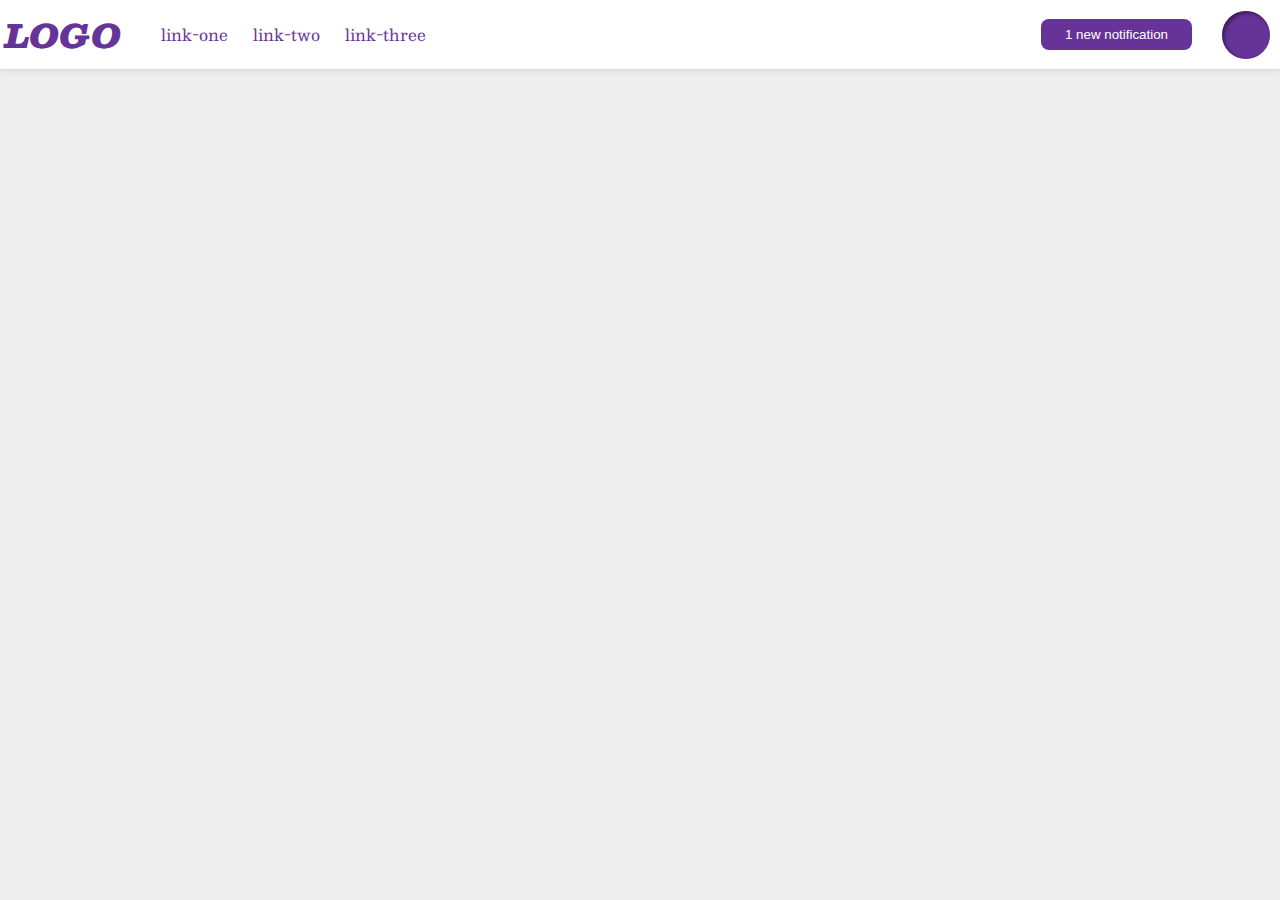
<file: flex/03-flex-header-2/index.html>
<!DOCTYPE html>
<html lang="en">

<head>
  <meta charset="UTF-8">
  <meta http-equiv="X-UA-Compatible" content="IE=edge">
  <meta name="viewport" content="width=device-width, initial-scale=1.0">
  <title>Flex Header 2</title>
  <link rel="stylesheet" href="style.css">
</head>

<body>
  <div class="header">
    <div class="nav">
      <div class="logo">
        LOGO
      </div>
      <ul class="links">
        <li><a href="https://google.com">link-one</a></li>
        <li><a href="https://google.com">link-two</a></li>
        <li><a href="https://google.com">link-three</a></li>
      </ul>
    </div>
    <div class="notification">
      <button class="notifications">
        1 new notification
      </button>
      <div class="profile-image"></div>
    </div>
  </div>
</body>

</html>
</file>
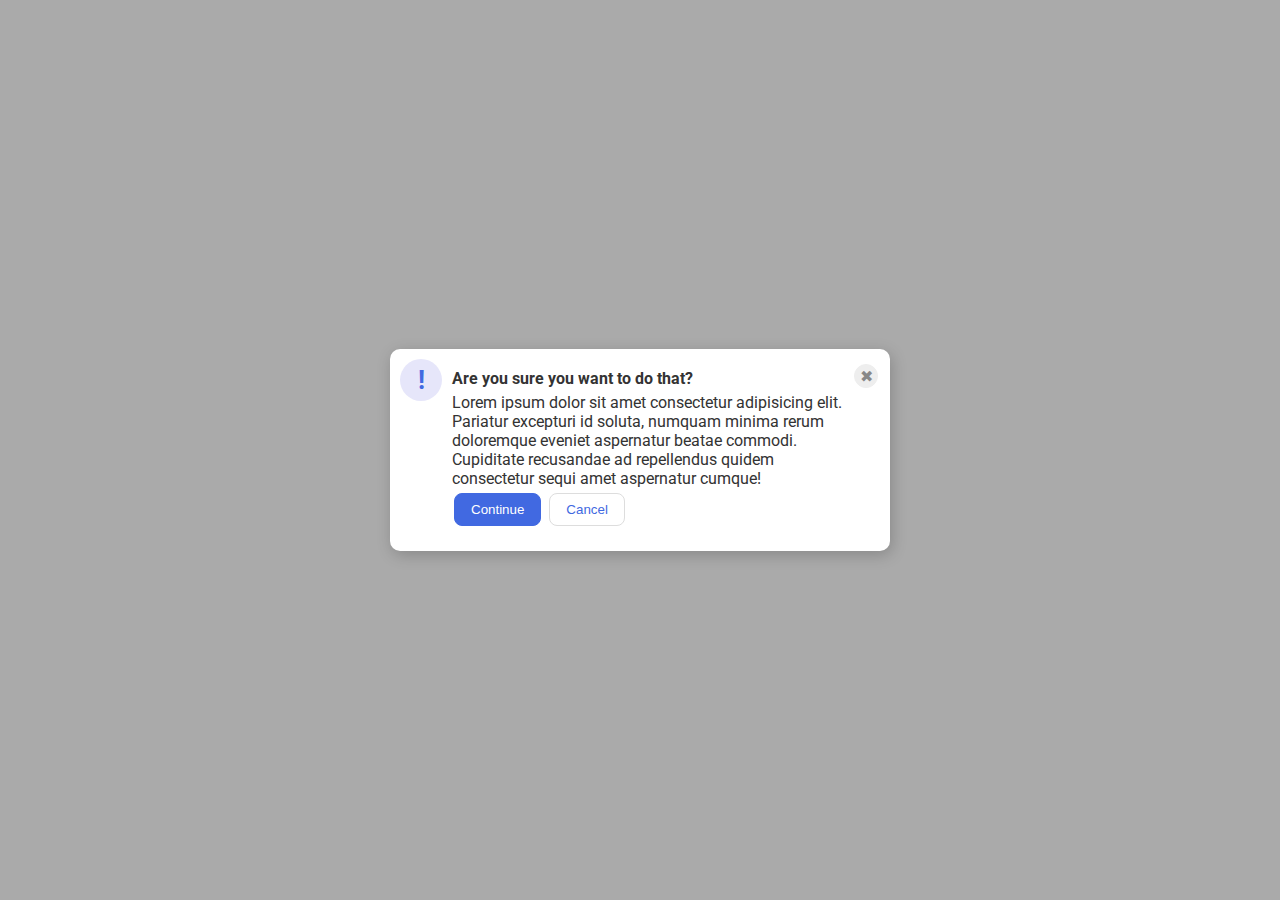
<file: flex/05-flex-modal/index.html>
<!DOCTYPE html>
<html lang="en">
  <head>
    <meta charset="UTF-8">
    <meta http-equiv="X-UA-Compatible" content="IE=edge">
    <meta name="viewport" content="width=device-width, initial-scale=1.0">
    <link rel="stylesheet" href="style.css">
    <title>Modal</title>
  </head>
  <body>
    <div class="modal">
      <div class="icon">!</div>
      <div class="container">
        <div class="header">Are you sure you want to do that?</div>
        <div class="text">Lorem ipsum dolor sit amet consectetur adipisicing elit. Pariatur excepturi id soluta, numquam
          minima rerum doloremque eveniet aspernatur beatae commodi. Cupiditate recusandae ad repellendus quidem consectetur
          sequi amet aspernatur cumque!</div>
        <button class="continue">Continue</button>
        <button class="cancel">Cancel</button>
      </div>
      <button class="close-button">✖</button>
    </div>
  </body>
</html>
</file>
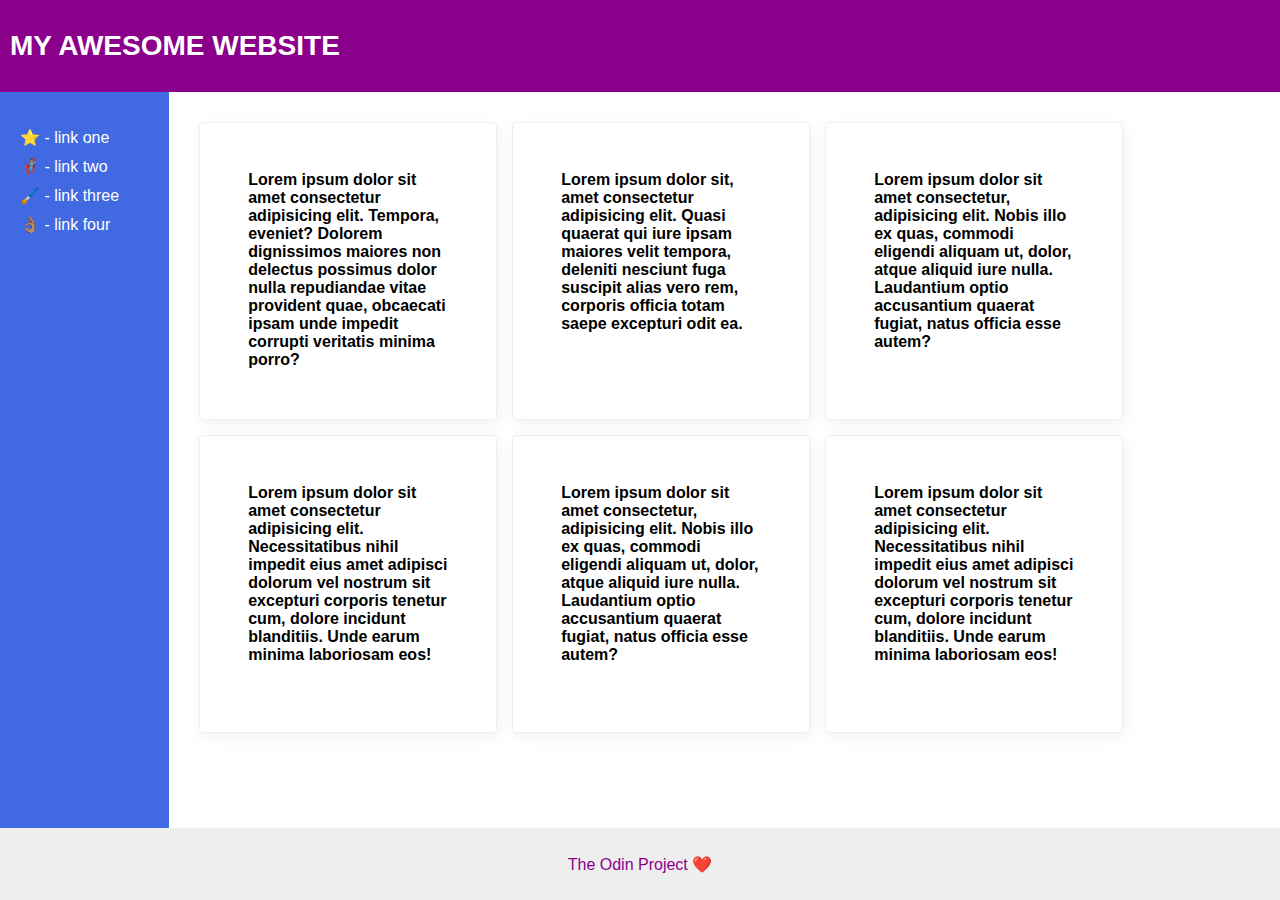
<file: flex/07-flex-layout-2/index.html>
<!DOCTYPE html>
<html lang="en">

<head>
  <meta charset="UTF-8">
  <meta http-equiv="X-UA-Compatible" content="IE=edge">
  <meta name="viewport" content="width=device-width, initial-scale=1.0">
  <title>The Holy Grail</title>
  <link rel="stylesheet" href="style.css">
</head>

<body>
  <div class="header">
    MY AWESOME WEBSITE
  </div>
  <div class="container">
    <div class="sidebar">
      <ul>
        <li><a href="#">⭐ - link one</a></li>
        <li><a href="#">🦸🏽‍♂️ - link two</a></li>
        <li><a href="#">🖌️ - link three</a></li>
        <li><a href="#">👌🏽 - link four</a></li>
      </ul>
    </div>
    <div class="card-list">
      <div class="card">Lorem ipsum dolor sit amet consectetur adipisicing elit. Tempora, eveniet? Dolorem dignissimos
        maiores non delectus possimus dolor nulla repudiandae vitae provident quae, obcaecati ipsam unde impedit
        corrupti veritatis minima porro?</div>
      <div class="card">Lorem ipsum dolor sit, amet consectetur adipisicing elit. Quasi quaerat qui iure ipsam maiores
        velit tempora, deleniti nesciunt fuga suscipit alias vero rem, corporis officia totam saepe excepturi odit ea.
      </div>
      <div class="card">Lorem ipsum dolor sit amet consectetur, adipisicing elit. Nobis illo ex quas, commodi eligendi
        aliquam ut, dolor, atque aliquid iure nulla. Laudantium optio accusantium quaerat fugiat, natus officia esse
        autem?</div>
      <div class="card">Lorem ipsum dolor sit amet consectetur adipisicing elit. Necessitatibus nihil impedit eius amet
        adipisci dolorum vel nostrum sit excepturi corporis tenetur cum, dolore incidunt blanditiis. Unde earum minima
        laboriosam eos!</div>
      <div class="card">Lorem ipsum dolor sit amet consectetur, adipisicing elit. Nobis illo ex quas, commodi eligendi
        aliquam ut, dolor, atque aliquid iure nulla. Laudantium optio accusantium quaerat fugiat, natus officia esse
        autem?</div>
      <div class="card">Lorem ipsum dolor sit amet consectetur adipisicing elit. Necessitatibus nihil impedit eius amet
        adipisci dolorum vel nostrum sit excepturi corporis tenetur cum, dolore incidunt blanditiis. Unde earum minima
        laboriosam eos!</div>
    </div>
  </div>
  <div class="footer">
    The Odin Project ❤️
  </div>
</body>

</html>
</file>
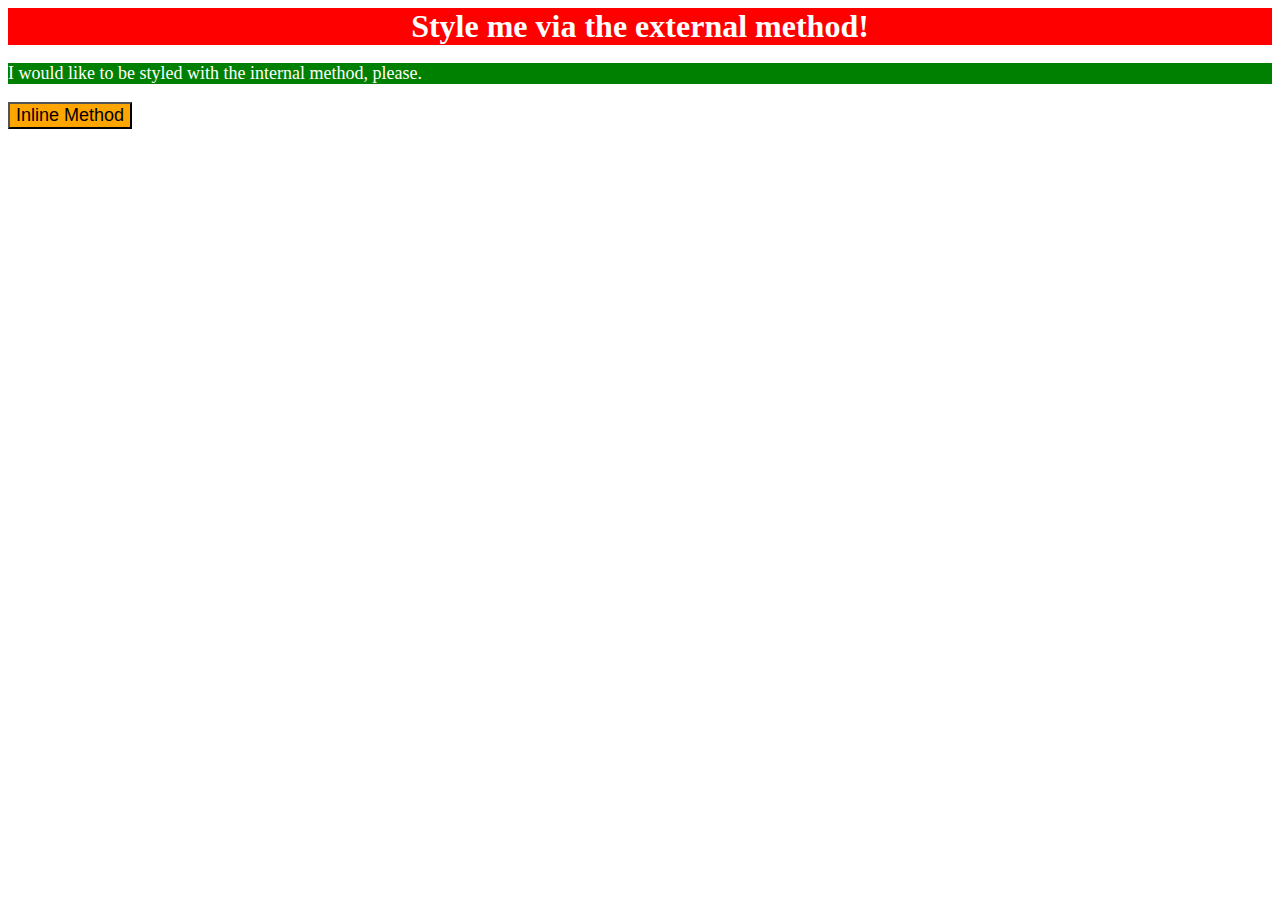
<file: foundations/01-css-methods/index.html>
<!DOCTYPE html>
<html lang="en">
  <head>
    <link rel="stylesheet" href="styles.css">
    <style>
      p {
        background-color: green;
        font-size: 18px;
        color: white;
      }
    </style>
    <meta charset="UTF-8">
    <meta http-equiv="X-UA-Compatible" content="IE=edge">
    <meta name="viewport" content="width=device-width, initial-scale=1.0">
    <title>Methods for Adding CSS</title>
  </head>
  <body>
    <div>Style me via the external method!</div>
    <p>I would like to be styled with the internal method, please.</p>
    <button style = "background-color: orange; font-size: 18px;">Inline Method</button>
  </body>
</html>
</file>
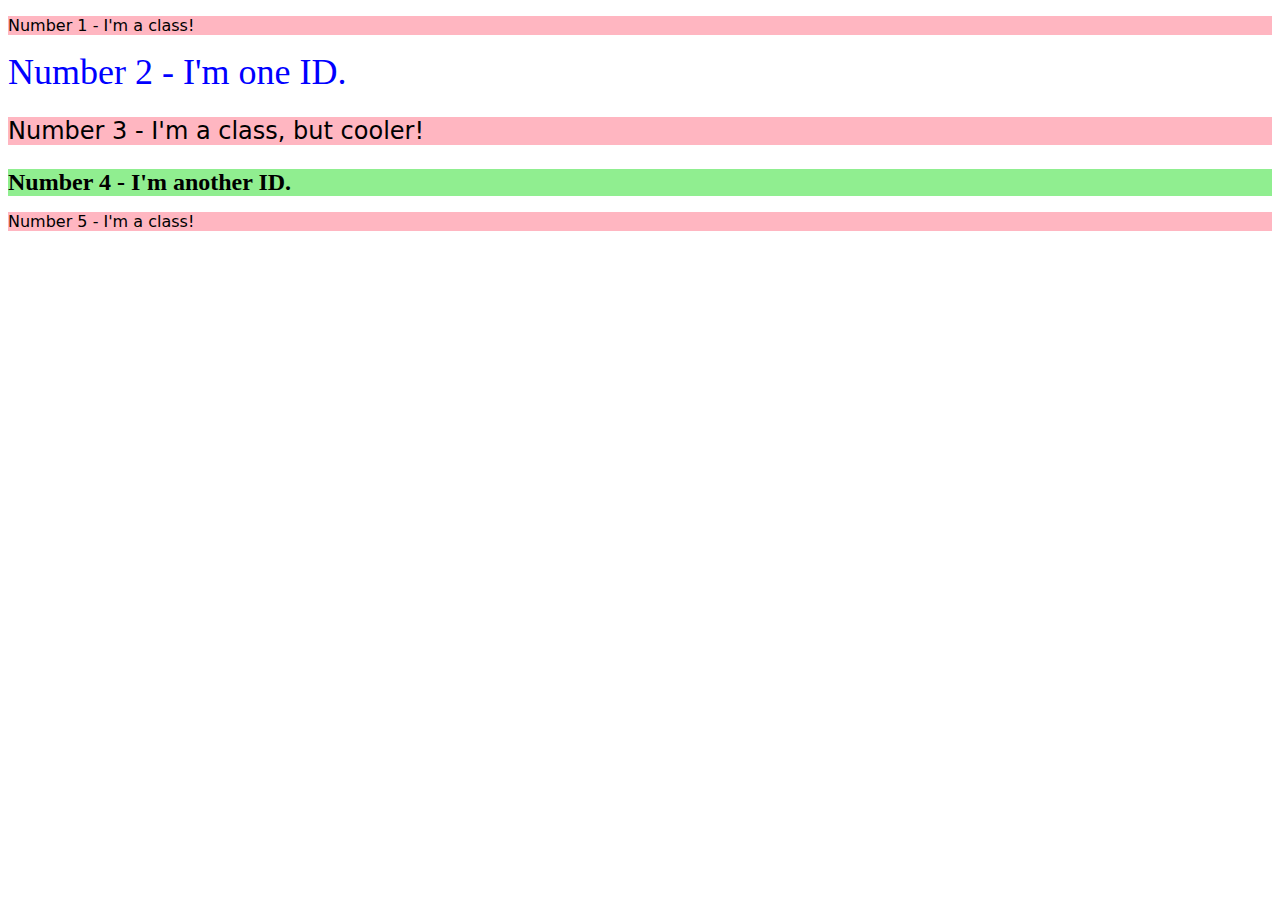
<file: foundations/02-class-id-selectors/index.html>
<!DOCTYPE html>
<html lang="en">
  <head>
    <meta charset="UTF-8">
    <meta http-equiv="X-UA-Compatible" content="IE=edge">
    <meta name="viewport" content="width=device-width, initial-scale=1.0">
    <title>Class and ID Selectors</title>
    <link rel="stylesheet" href="style.css">
  </head>
  <body>
    <p class="odd">Number 1 - I'm a class!</p>
    <div id="second">Number 2 - I'm one ID.</div>
    <p class="odd font">Number 3 - I'm a class, but cooler!</p>
    <div class="font" id="forth">Number 4 - I'm another ID.</div>
    <p class="odd" >Number 5 - I'm a class!</p>
  </body>
</html>
</file>
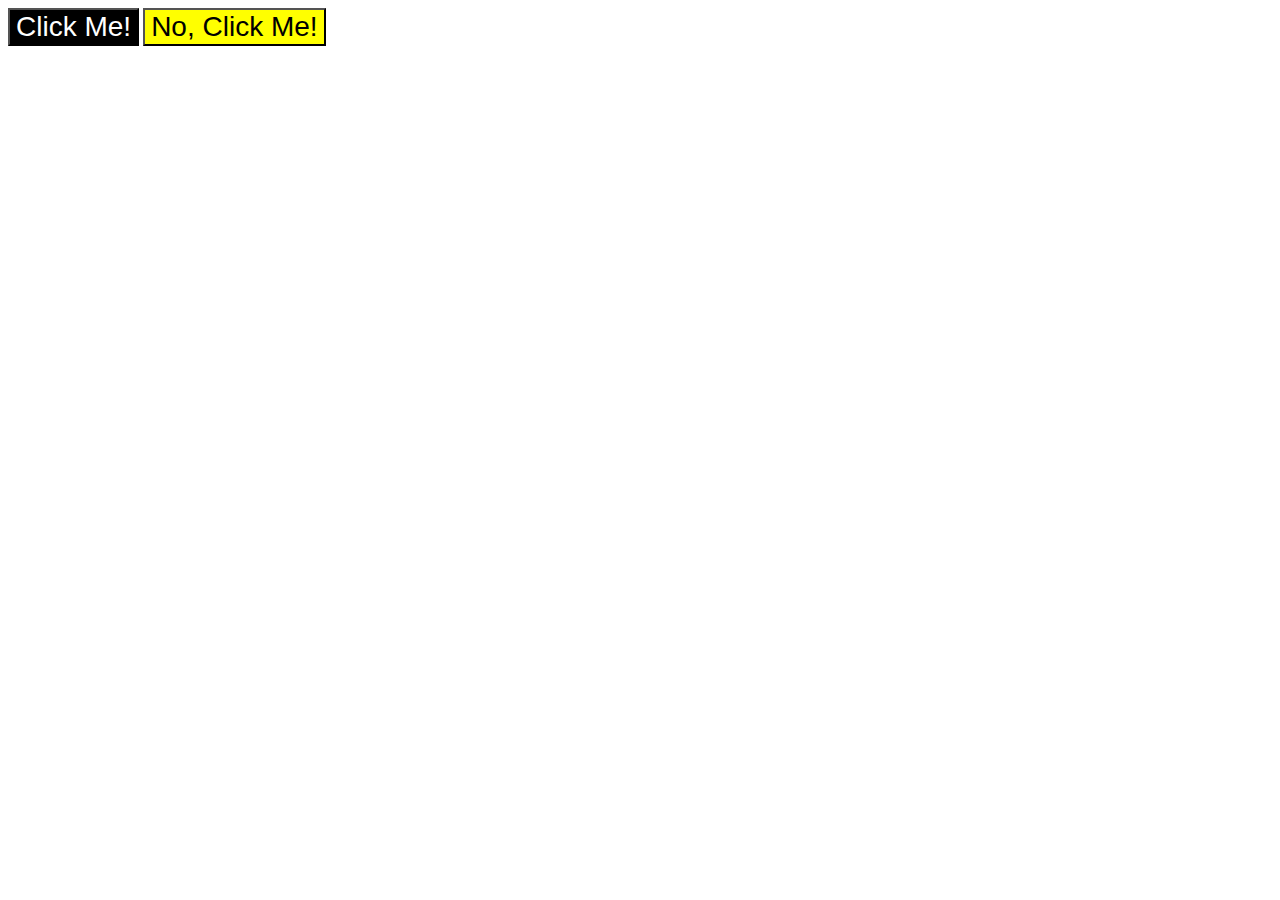
<file: foundations/03-grouping-selectors/index.html>
<!DOCTYPE html>
<html lang="en">
  <head>
    <meta charset="UTF-8">
    <meta http-equiv="X-UA-Compatible" content="IE=edge">
    <meta name="viewport" content="width=device-width, initial-scale=1.0">
    <title>Grouping Selectors</title>
    <link rel="stylesheet" href="style.css">
  </head>
  <body>
    <button class="buttons first">Click Me!</button>
    <button class="buttons second">No, Click Me!</button>
  </body>
</html>
</file>
<file: flex/03-flex-header-2/style.css>
/* this is some magical font-importing.  
you'll learn about it later. */
@import url('https://fonts.googleapis.com/css2?family=Besley:ital,wght@0,400;1,900&display=swap');

body {
  margin: 0;
  background: #eee;
  font-family: Besley, serif;
}

.header {
  background: white;
  border-bottom: 1px solid #ddd;
  box-shadow: 0 0 8px rgba(0,0,0,.1);
  display: flex;
  justify-content: space-between;
  align-items: center;
  padding: 5px;
}
.nav{
  display: flex;
  align-items: center;
}
.notification{
  display: flex;
  gap: 30px;
  align-items: center;
  margin: 0 5px;
}
.profile-image {
  background: rebeccapurple;
  box-shadow: inset 2px 2px 4px rgba(0,0,0,.5);
  border-radius: 50%;
  width: 48px;
  height: 48px;
}

.logo {
  color: rebeccapurple;
  font-size: 32px;
  font-weight: 900;
  font-style: italic;
}

button {
  border: none;
  border-radius: 8px;
  background: rebeccapurple;
  color: white;
  padding: 8px 24px;
}

a {
  /* this removes the line under our links */
  text-decoration: none;
  color: rebeccapurple;
}

ul {
  list-style-type: none;
  display: flex;
  gap: 25px;
}
</file>
<file: flex/05-flex-modal/style.css>
@import url('https://fonts.googleapis.com/css2?family=Roboto:wght@400;700&display=swap');

html, body {
  height: 100%;
}

body {
  font-family: Roboto, sans-serif;
  margin: 0;
  background: #aaa;
  color: #333;
  /* I'll give you this one for free lol */
  display: flex;
  align-items: center;
  justify-content: center;
}
.header{
  font-weight: 700;
  margin-bottom: 5px;
}
.container{
  padding: 10px;
}

.modal {
  display: flex;
  background: white;
  width: 480px;
  border-radius: 10px;
  box-shadow: 2px 4px 16px rgba(0,0,0,.2);
  padding: 10px;
}

.icon {
  color: royalblue;
  font-size: 26px;
  font-weight: 700;
  background: lavender;
  width: 42px;
  height: 42px;
  flex-shrink: 0;
  border-radius: 50%;
  display: flex;
  align-items: center;
  justify-content: center;
}

.close-button {
  background: #eee;
  border-radius: 50%;
  color: #888;
  font-weight: 400;
  font-size: 16px;
  height: 24px;
  width: 24px;
  display: flex;
  align-items: center;
  justify-content: center;
  border: 1px solid #eee;
  padding: 0;
  flex-shrink: 0;
  
}

button {
  cursor: pointer;
  padding: 8px 16px;
  border-radius: 8px;
  margin: 5px 2px;
}

button.continue {
  background: royalblue;
  border: 1px solid royalblue;
  color: white;
}

button.cancel {
  background: white;
  border: 1px solid #ddd;
  color: royalblue;
}
</file>
<file: flex/07-flex-layout-2/style.css>
body {
  font-family: -apple-system, BlinkMacSystemFont, 'Segoe UI', Roboto, Oxygen, Ubuntu, Cantarell, 'Open Sans', 'Helvetica Neue', sans-serif;
  margin: 0;
  height: 100vh;
  display: flex;
  flex-direction: column;
  justify-content: space-between;
  min-width: 500px;
}

.header {
  height: 72px;
  background: darkmagenta;
  color: white;
  font-weight: 700;
  font-size: 28px;
  display: flex;
  align-items: center;
  padding: 10px;
}

.footer {
  height: 72px;
  background: #eee;
  color: darkmagenta;
  display: flex;
  justify-content: center;
  align-items: center;
}

.sidebar {
  width: 300px;
  background: royalblue;
  box-sizing: border-box;
  min-width: 150px;
}
.sidebar a {
  text-decoration: none;
  color: white;
  
}
ul{
  list-style: none;
  padding: 10px;
}
li{
  margin: 10px;
}

.card {
  border: 1px solid #eee;
  width: 200px;
  height: 200px;
  box-shadow: 2px 4px 16px rgba(0,0,0,.06);
  border-radius: 4px;
  padding: 48px;
  font-weight: 600;
  
}
.card-list{
  display: flex;
  flex-wrap: wrap;
  align-content: flex-start;
  gap: 15px;
  margin: 30px;
}
.container{
  display: flex;
  flex: auto;
}
</file>
<file: foundations/01-css-methods/styles.css>
div {
    background-color: red;
    color: white;
    font-size: 32px;
    text-align: center;
    font-weight: 700;
}
</file>
<file: foundations/02-class-id-selectors/style.css>
.odd {
    background-color: lightpink;
    font-family: Verdana, "DejaVu Sans",sans-serif;

}
.font{
    font-size: 24px;
}
#forth{
    background-color: lightgreen;
    font-weight: 700;
}
#second{
    color:blue;
    font-size: 36px;
}
</file>
<file: foundations/03-grouping-selectors/style.css>
.first, .second{
    font-size: 28px;
    font-family: Helvetica, "Times New Roman", "sans-serif";
}
.first{
    background-color: black;
    color:white;
}
.second{
    background-color: yellow;
}
</file>
